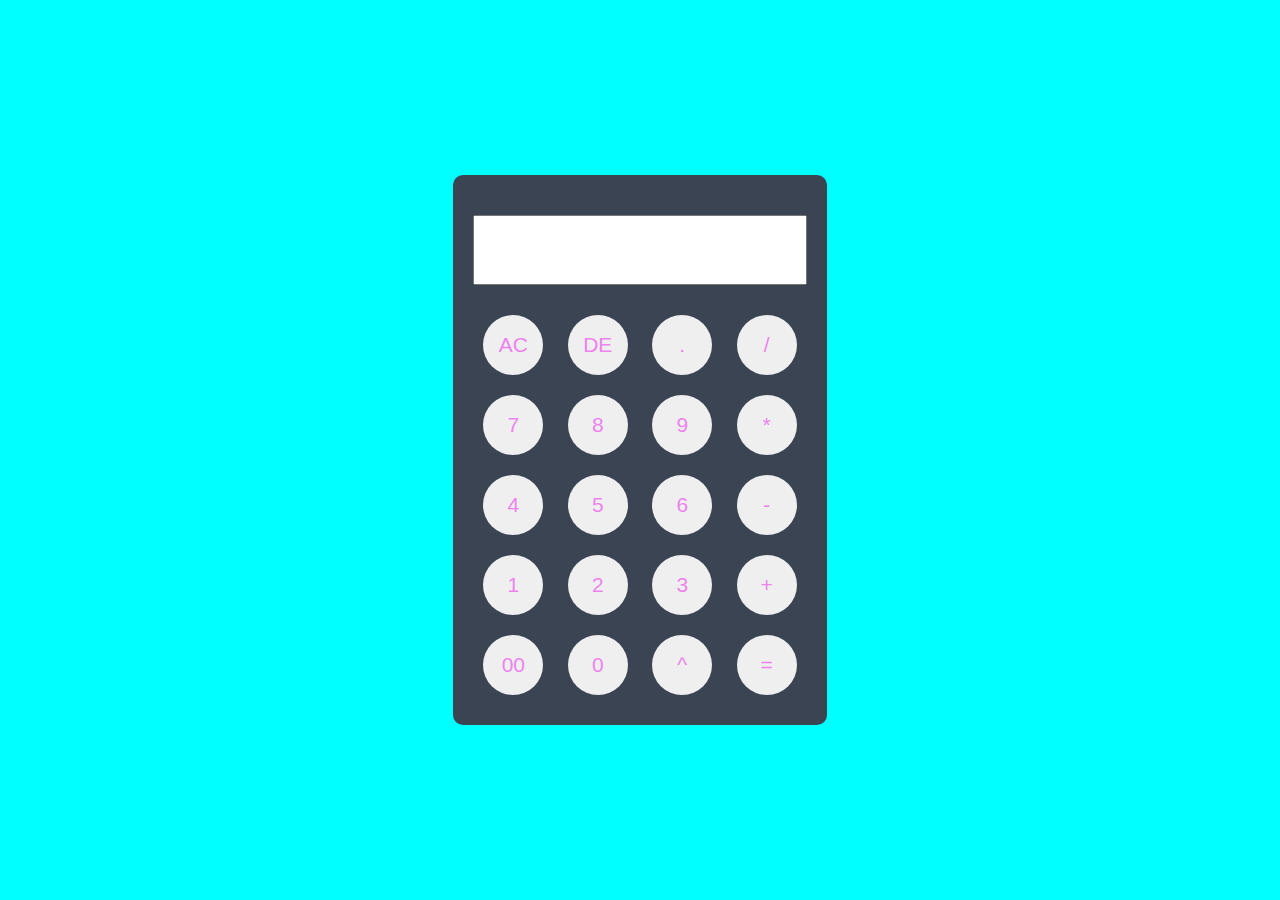
<file: CODSOFT/Calculator/index.html>
<!DOCTYPE html>
<html lang="en">

<head>
    <meta charset="UTF-8">
    <meta name="viewport" content="width=device-width, initial-scale=1.0">
    <title>Calculator---</title>
    <link rel="stylesheet" href="style.css">
</head>

<body>
    <div class="container">
        <div class="calculator">
            <form>
                <div class="box">
                    <input type="text" name="display">
                </div>
                <div>
                    <input type="button" value="AC" onclick="display.value = '' " class="main">
                    <input type="button" value="DE" onclick="display.value = display.value.toString().slice(0,-1) "
                        class="main">
                    <input type="button" value="." onclick="display.value += '.' " class="main">
                    <input type="button" value="/" onclick="display.value += '/' " class="main">
                </div>
                <div>
                    <input type="button" value="7" onclick="display.value += '7' ">
                    <input type="button" value="8" onclick="display.value += '8' ">
                    <input type="button" value="9" onclick="display.value += '9' ">
                    <input type="button" value="*" onclick="display.value += '*' " class="main">
                </div>
                <div>
                    <input type="button" value="4" onclick="display.value += '4' ">
                    <input type="button" value="5" onclick="display.value += '5' ">
                    <input type="button" value="6" onclick="display.value += '6' ">
                    <input type="button" value="-" onclick="display.value += '-' " class="main">
                </div>
                <div>
                    <input type="button" value="1" onclick="display.value += '1' ">
                    <input type="button" value="2" onclick="display.value += '2' ">
                    <input type="button" value="3" onclick="display.value += '3' ">
                    <input type="button" value="+" onclick="display.value += '+' " class="main">
                </div>
                <div>
                    <input type="button" value="00" onclick="display.value += '00' ">
                    <input type="button" value="0" onclick="display.value += '0' ">
                    <input type="button" value="^" onclick="display.value += '**' ">
                    <input type="button" value="=" onclick="display.value = eval(display.value)" class="Equal main">
                </div>
            </form>
        </div>
    </div>
</body>

</html>
</file>
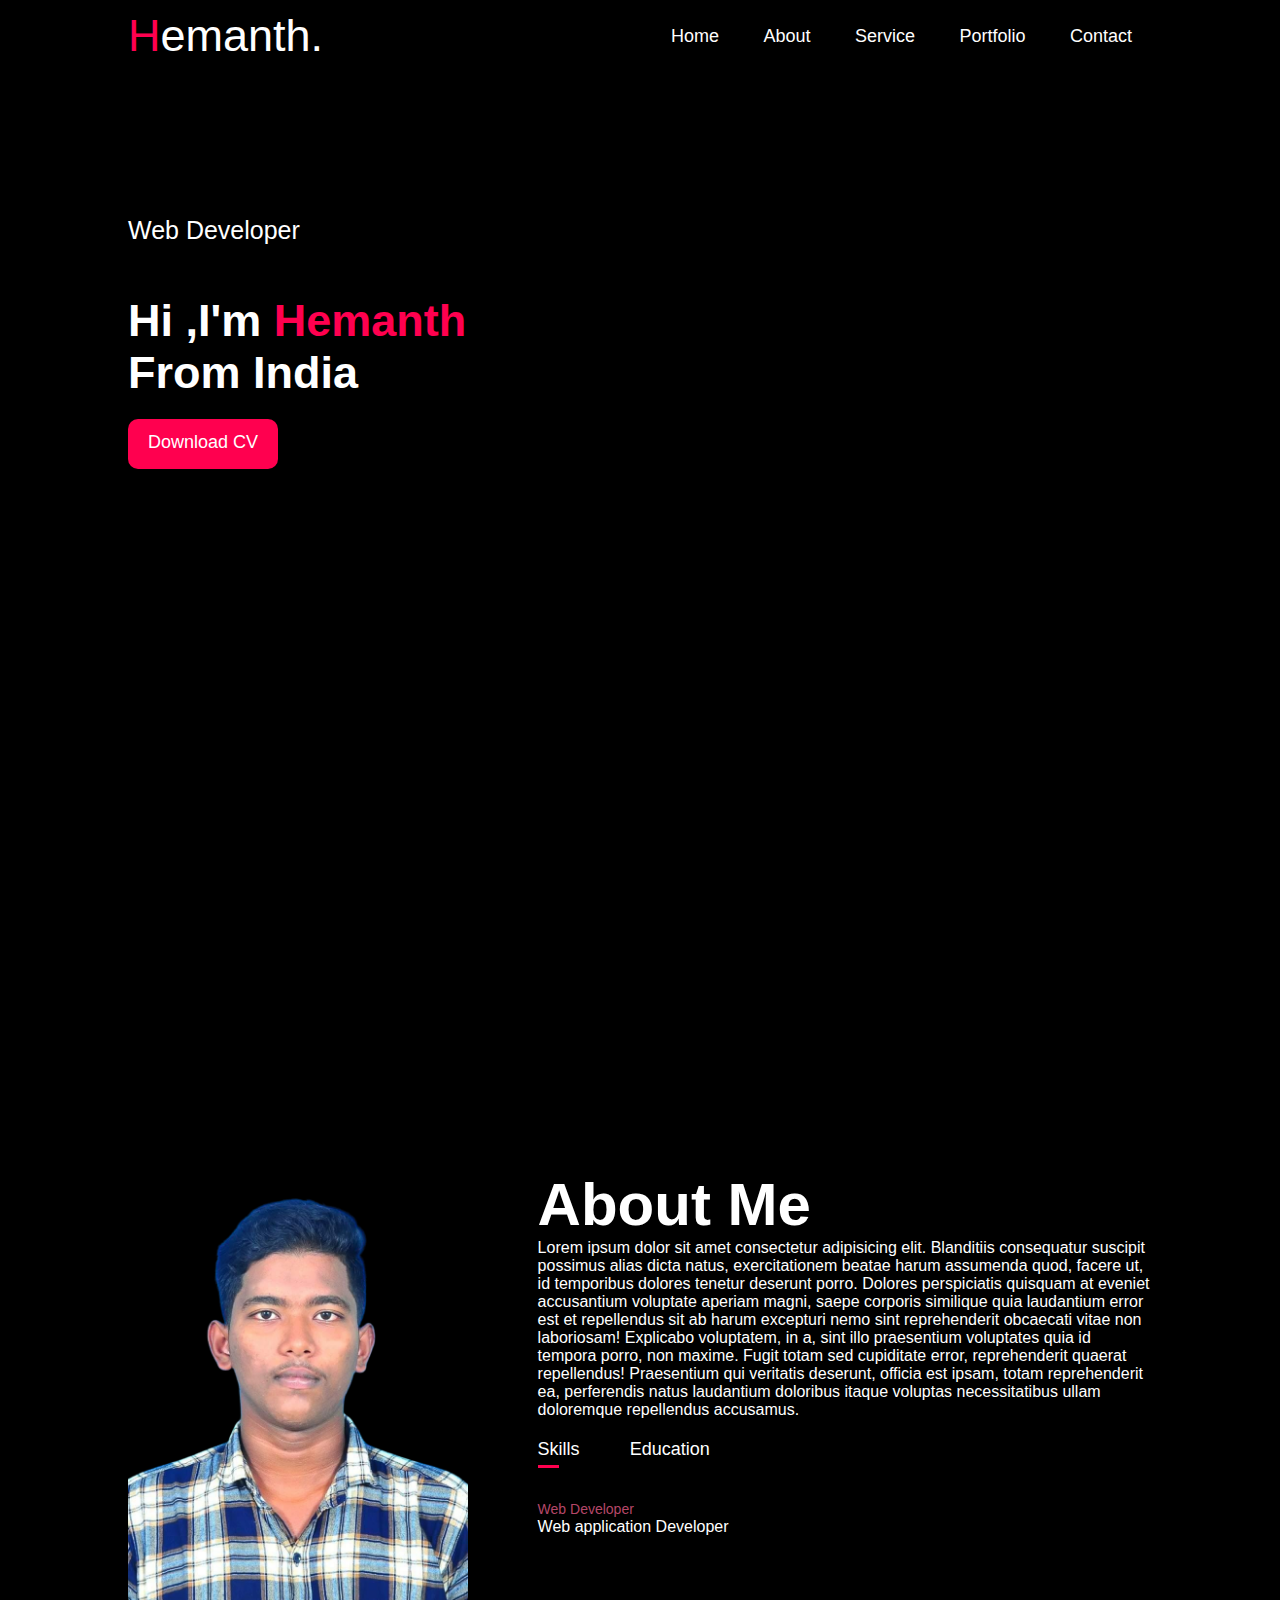
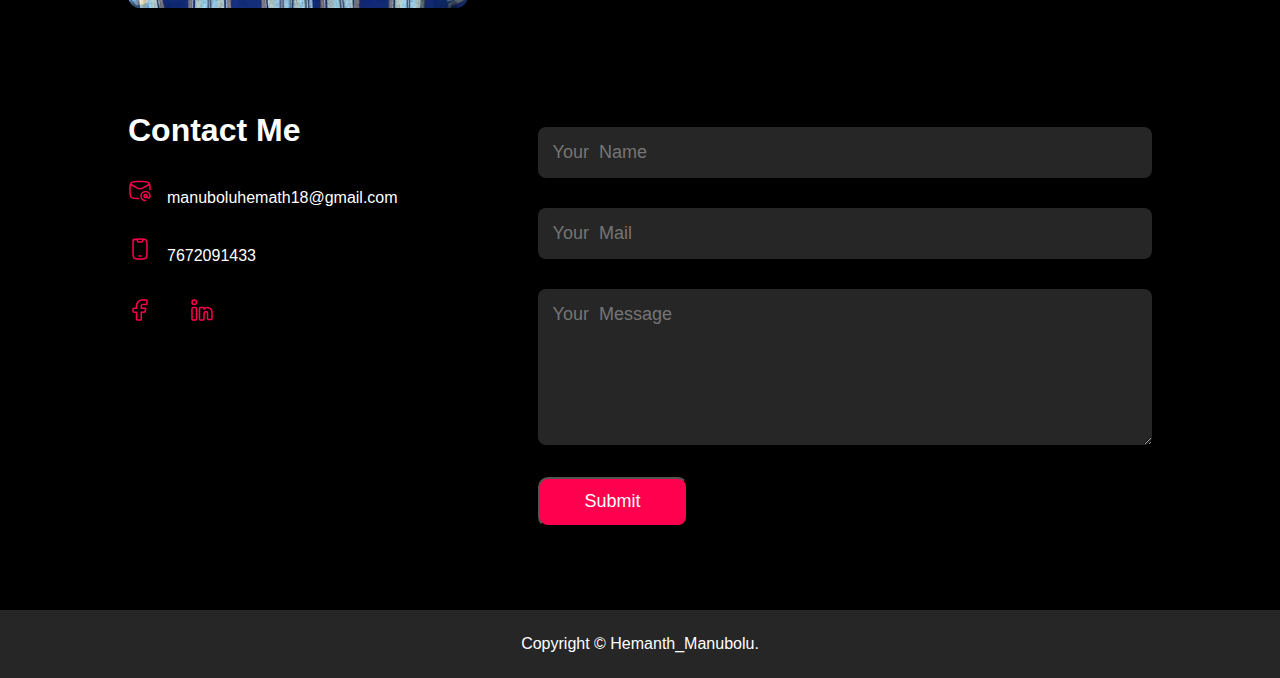
<file: CODSOFT/Portfolio/index.html>
<!DOCTYPE html>
<html lang="en">

<head>
    <meta charset="UTF-8">
    <meta name="viewport" content="width=device-width, initial-scale=1.0">
    <title>Personal portfolio</title>
    <link rel="stylesheet" href="style.css">
</head>

<body>
    <div id="header">
        <div class="container">
            <nav>
                <div class="hp"><span>H</span>emanth.</div>
                <ul>
                    <li><a href="#header">Home</a></li>
                    <li><a href="#about">About</a></li>
                    <li><a href="#">Service</a></li>
                    <li><a href="#">Portfolio</a></li>
                    <li><a href="#contact">Contact</a></li>
                </ul>
            </nav>
            <div class="header_text">
                <p>Web Developer</p>
                <h1>Hi ,I'm <span>Hemanth</span><br>From India</h1>
            </div>
            <div class="btn">
                <a href="" class="btn2">Download CV</a>
            </div>
        </div>
    </div>
    
    <div id="about">
        <div class="container">
            <div class="row">
                <div class="about-col-1">
                    <img src="img/Hemanth.png" alt="">
                </div>
                <div class="about-col-2">
                    <h1 class="title">About Me</h1>
                    <p>Lorem ipsum dolor sit amet consectetur adipisicing elit. Blanditiis consequatur suscipit possimus
                        alias dicta natus, exercitationem beatae harum assumenda quod, facere ut, id temporibus dolores
                        tenetur deserunt porro. Dolores perspiciatis quisquam at eveniet accusantium voluptate aperiam
                        magni, saepe corporis similique quia laudantium error est et repellendus sit ab harum excepturi
                        nemo sint reprehenderit obcaecati vitae non laboriosam! Explicabo voluptatem, in a, sint illo
                        praesentium voluptates quia id tempora porro, non maxime. Fugit totam sed cupiditate error,
                        reprehenderit quaerat repellendus! Praesentium qui veritatis deserunt, officia est ipsam, totam
                        reprehenderit ea, perferendis natus laudantium doloribus itaque voluptas necessitatibus ullam
                        doloremque repellendus accusamus.</p>
                    <div class="tab-titles">
                        <p class="tab-links active-link" onclick="opentab('Skills')">Skills</p>
                        <p class="tab-links" onclick="opentab('Education')">Education</p>
                    </div>
                    <div class="tab-contents active-tab" id="Skills">
                        <ul>
                            <li><span>Web Developer</span><br>Web application Developer</li>
                        </ul>
                    </div>
                    <div class="tab-contents" id="Education">
                        <ul>
                            <li><span>2022-26</span><br>Engineering from SRM University AP</li>
                            <li><span>2020-22</span><br>Intermediate from Sri Chaitanya</li>
                        </ul>
                    </div>
                </div>
            </div>
        </div>
    </div>
    <div id="contact">
        <div class="container">
            <div class="row">
                <div class="contact-left">
                    <h1 class="sub-title">Contact Me</h1>
                    <p><svg xmlns="http://www.w3.org/2000/svg" viewBox="0 0 24 24" width="24" height="24"
                            color="#000000" fill="none">
                            <path d="M2 5L8.91302 8.92462C11.4387 10.3585 12.5613 10.3585 15.087 8.92462L22 5"
                                stroke="currentColor" stroke-width="1.5" stroke-linejoin="round" />
                            <path
                                d="M10.5 19.5C10.0337 19.4939 9.56682 19.485 9.09883 19.4732C5.95033 19.3941 4.37608 19.3545 3.24496 18.2184C2.11383 17.0823 2.08114 15.5487 2.01577 12.4814C1.99475 11.4951 1.99474 10.5147 2.01576 9.52843C2.08114 6.46113 2.11382 4.92748 3.24495 3.79139C4.37608 2.6553 5.95033 2.61573 9.09882 2.53658C11.0393 2.4878 12.9607 2.48781 14.9012 2.53659C18.0497 2.61574 19.6239 2.65532 20.755 3.79141C21.8862 4.92749 21.9189 6.46114 21.9842 9.52844C21.9939 9.98251 21.9991 10.1965 21.9999 10.5"
                                stroke="currentColor" stroke-width="1.5" stroke-linecap="round"
                                stroke-linejoin="round" />
                            <path
                                d="M19 17C19 17.8284 18.3284 18.5 17.5 18.5C16.6716 18.5 16 17.8284 16 17C16 16.1716 16.6716 15.5 17.5 15.5C18.3284 15.5 19 16.1716 19 17ZM19 17V17.5C19 18.3284 19.6716 19 20.5 19C21.3284 19 22 18.3284 22 17.5V17C22 14.5147 19.9853 12.5 17.5 12.5C15.0147 12.5 13 14.5147 13 17C13 19.4853 15.0147 21.5 17.5 21.5"
                                stroke="currentColor" stroke-width="1.5" stroke-linecap="round"
                                stroke-linejoin="round" />
                        </svg>manuboluhemath18@gmail.com</p>
                    <p><svg xmlns="http://www.w3.org/2000/svg" viewBox="0 0 24 24" width="24" height="24"
                            color="#000000" fill="none">
                            <path
                                d="M5 9C5 5.70017 5 .05025 6.02513 3.02513C7.05025 2 8.70017 2 12 2C15.2998 2 16.9497 2 17.9749 3.02513C19 4.05025 19 5.70017 19 9V15C19 18.2998 19 19.9497 17.9749 20.9749C16.9497 22 15.2998 22 12 22C8.70017 22 7.05025 22 6.02513 20.9749C5 19.9497 5 18.2998 5 15V9Z"
                                stroke="currentColor" stroke-width="1.5" stroke-linecap="round" />
                            <path d="M11 19H13" stroke="currentColor" stroke-width="1.5" stroke-linecap="round"
                                stroke-linejoin="round" />
                            <path
                                d="M9 2L9.089 2.53402C9.28188 3.69129 9.37832 4.26993 9.77519 4.62204C10.1892 4.98934 10.7761 5 12 5C13.2239 5 13.8108 4.98934 14.2248 4.62204C14.6217 4.26993 14.7181 3.69129 14.911 2.53402L15 2"
                                stroke="currentColor" stroke-width="1.5" stroke-linejoin="round" />
                        </svg>7672091433</p>
                    <div class="social-icons">
                        <a href="https://www.facebook.com/hemanthallu.hemanthallu.16"><svg
                                xmlns="http://www.w3.org/2000/svg" viewBox="0 0 24 24" width="24" height="24"
                                color="#000000" fill="none">
                                <path fill-rule="evenodd" clip-rule="evenodd"
                                    d="M6.18182 10.3333C5.20406 10.3333 5 10.5252 5 11.4444V13.1111C5 14.0304 5.20406 14.2222 6.18182 14.2222H8.54545V20.8889C8.54545 21.8081 8.74951 22 9.72727 22H12.0909C13.0687 22 13.2727 21.8081 13.2727 20.8889V14.2222H15.9267C16.6683 14.2222 16.8594 14.0867 17.0631 13.4164L17.5696 11.7497C17.9185 10.6014 17.7035 10.3333 16.4332 10.3333H13.2727V7.55556C13.2727 6.94191 13.8018 6.44444 14.4545 6.44444H17.8182C18.7959 6.44444 19 6.25259 19 5.33333V3.11111C19 2.19185 18.7959 2 17.8182 2H14.4545C11.191 2 8.54545 4.48731 8.54545 7.55556V10.3333H6.18182Z"
                                    stroke="currentColor" stroke-width="1.5" stroke-linejoin="round" />
                            </svg></a>
                        <a href="https://www.linkedin.com/in/hemanth-manubolu/"><svg xmlns="http://www.w3.org/2000/svg"
                                viewBox="0 0 24 24" width="24" height="24" color="#000000" fill="none">
                                <path
                                    d="M4.5 9.5H4C3.05719 9.5 2.58579 9.5 2.29289 9.79289C2 10.0858 2 10.5572 2 11.5V20C2 20.9428 2 21.4142 2.29289 21.7071C2.58579 22 3.05719 22 4 22H4.5C5.44281 22 5.91421 22 6.20711 21.7071C6.5 21.4142 6.5 20.9428 6.5 20V11.5C6.5 10.5572 6.5 10.0858 6.20711 9.79289C5.91421 9.5 5.44281 9.5 4.5 9.5Z"
                                    stroke="currentColor" stroke-width="1.5" />
                                <path
                                    d="M6.5 4.25C6.5 5.49264 5.49264 6.5 4.25 6.5C3.00736 6.5 2 5.49264 2 4.25C2 3.00736 3.00736 2 4.25 2C5.49264 2 6.5 3.00736 6.5 4.25Z"
                                    stroke="currentColor" stroke-width="1.5" />
                                <path
                                    d="M12.326 9.5H11.5C10.5572 9.5 10.0858 9.5 9.79289 9.79289C9.5 10.0858 9.5 10.5572 9.5 11.5V20C9.5 20.9428 9.5 21.4142 9.79289 21.7071C10.0858 22 10.5572 22 11.5 22H12C12.9428 22 13.4142 22 13.7071 21.7071C14 21.4142 14 20.9428 14 20L14.0001 16.5001C14.0001 14.8433 14.5281 13.5001 16.0879 13.5001C16.8677 13.5001 17.5 14.1717 17.5 15.0001V19.5001C17.5 20.4429 17.5 20.9143 17.7929 21.2072C18.0857 21.5001 18.5572 21.5001 19.5 21.5001H19.9987C20.9413 21.5001 21.4126 21.5001 21.7055 21.2073C21.9984 20.9145 21.9985 20.4432 21.9987 19.5006L22.0001 14.0002C22.0001 11.515 19.6364 9.50024 17.2968 9.50024C15.9649 9.50024 14.7767 10.1531 14.0001 11.174C14 10.5439 14 10.2289 13.8632 9.995C13.7765 9.84686 13.6531 9.72353 13.505 9.63687C13.2711 9.5 12.9561 9.5 12.326 9.5Z"
                                    stroke="currentColor" stroke-width="1.5" stroke-linejoin="round" />
                            </svg></a>
                    </div>
                </div>
                <div class="contact-right">
                    <form name="submit-to-google-sheet">
                        <input type="text" name="Name" placeholder="Your  Name" required>
                        <input type="email" name="Email" placeholder="Your  Mail" required>
                        <textarea name="Message" rows="6" placeholder="Your  Message"></textarea>
                        <button type="submit" class="btn btn2">Submit</button>
                    </form>
                    <div id="msg1"></div>
                </div>
            </div>
        </div>
        <br>
        <br>
        <div class="copy-right">
            <p>Copyright © Hemanth_Manubolu.</p>
        </div>
    </div>
    <script>
        var tablinks = document.getElementsByClassName("tab-links");
        var tabcontents = document.getElementsByClassName("tab-contents");
        function opentab(tabname) {
            for (tablink of tablinks) {
                tablink.classList.remove("active-link");
            }
            for (tabcontent of tabcontents) {
                tabcontent.classList.remove("active-tab");
            }
            event.currentTarget.classList.add("active-link");
            document.getElementById(tabname).classList.add("active-tab");
        }
    </script>
    <script>
        const scriptURL = 'https://script.google.com/macros/s/AKfycbyYBwt1FCGrU_FfcQON6eP7oSqQ1Y8EWkMCOs98nGHLAt317e8fgLusL6gZJtM_4CZk/exec'
        const form = document.forms['submit-to-google-sheet']

        form.addEventListener('submit', e => {
            e.preventDefault()
            fetch(scriptURL, { method: 'POST', body: new FormData(form) })
                .then(response => alert('Message Sent Successfully', response))
                .catch(error => console.error('Error!', error.message))
                form.reset()
        })
    </script>
</body>

</html>
</file>
<file: CODSOFT/Calculator/style.css>
*{
   margin: 0;
   padding: 0;
   font-family: 'poppins',sans-serif; 
   box-sizing: border-box;
}
.container{
    width: 100%;
    height: 100vh;
    background: aqua;
    display: flex;
    align-items: center;
    justify-content: center;
}
.calculator{
    background: #3a4452;
    padding: 20px;
    border-radius: 10px;
}
.calculator form input[type="button"]{
    border: 0;
    outline: 0;
    width: 60px;
    height: 60px;
    border-radius: 60px;
    font-size: 21px;
    color: violet;
    cursor: pointer;
    margin: 10px;
}
.box{
    display: flex;
    justify-content: flex-end;
    margin: 20px 0; 
}
.box input{
    text-align: right;
    flex: 1;
    font-size: 45px;
    box-shadow: none;
    width: 40px;
    height: 70px;
}
.Equal{
    width: 150px;
}
form input.main{
    color: #ff004f;
}
</file>
<file: CODSOFT/Portfolio/style.css>
* {
    padding: 0;
    margin: 0;
    font-family: 'Poppins', sans-serif;
    box-sizing: border-box;
}
html{
    scroll-behavior: smooth;
}
body {
    background-color: black;
    color: white;
}

.container {
    padding: 10px 10%;
}

#header {
    width: 100%;
    height: 120vh;
    background-image: url();
    background-position: center;
    background-size: cover;
}

nav {
    display: flex;
    align-items: center;
    justify-content: space-between;
    flex-wrap: wrap;
}

.hp {
    font-size: 45px;
}

.hp span {
    color: #ff004f;
}

nav ul li {
    display: inline-block;
    list-style: none;
    margin: 10px 20px;
}

nav ul li a {
    color: rgb(255, 254, 254);
    text-decoration: none;
    position: relative;
    font-size: 18px;
}

nav ul li a::after {
    width: 0;
    height: 3px;
    content: '';
    background-color: #ff004f;
    position: absolute;
    left: 0;
    bottom: -6px;
    transition: 0.5s;
}

nav ul li a:hover::after {
    width: 100%;
}

.header_text {
    margin-top: 15%;
    font-size: 25px;
}

.header_text h1 {
    margin-top: 50px;
    font-size: 45px;
}

.header_text span {
    color: #ff004f;
}

#about {
    padding: 80px 0;
    color: white;
}

.row {
    display: flex;
    justify-content: space-between;
    flex-wrap: wrap;
}

.about-col-1 {
    flex-basis: 35%;
}

.about-col-1 img {
    width: 95%;
    border-radius: 12px;
}

.about-col-2 {
    flex-basis: 60%;
}

.title {
    font-size: 60px;
    font-weight: 600;
    color: white;
}

.tab-titles {
    display: flex;
    margin: 20px 0 40px;
}

.tab-links {
    margin-right: 50px;
    font-size: 18px;
    font-weight: 500;
    cursor: pointer;
    position: relative;
}

.tab-links::after {
    content: '';
    height: 3px;
    width: 0;
    background: #ff004f;
    position: absolute;
    left: 0;
    bottom: -8px;
    transition: 0.5s;
}

.tab-links.active-link::after {
    width: 50%;
}
.tab-contents ul li {
    list-style: none;
    margin: 10px 0;
}
.tab-contents ul li span {
    color: #b54768;
    font-size: 14px;
}
.tab-contents{
    display: none;
}
.tab-contents.active-tab{
    display: block;
}
.contact-left{
   flex-basis: 40%;
}
.contact-right{
    flex-basis: 60%;
 }
 .contact-left p{
    margin-top: 30px;
 }
 .contact-left p svg{
    color: #ff004f;
    margin-right: 15px;
    font-size: 25px;
 }
 .social-icons{
    margin-top: 30px;
 }
 svg{
    color: #ff004f;
    margin-right: 19px;
    font-size: 25px;
 }
 .social-icons a{
    text-decoration: none;
    font-size: 30px;
    margin-right: 15px;
    color: #ababab;
    display: inline;
    transition: transform 0.5s;
 }
 .social-icons a:hover{
    color: #ff004f;
   transform: translateY(-5px);
 }
 .btn{
    width: 150px;
    height: 50px;
    background-color: #ff004f;
    bottom: -20px;
    text-align: center;
    border-radius: 10px;
    position: relative;
 }
 .btn2{
    text-decoration: none;
    font-size: 18px;
    font-weight: 500;
    color: white;
    justify-content: center;
    position: relative;
    bottom: -13px;
 }
 .contact-right form{
    width: 100%;
 }
 form input ,form textarea{
    width: 100%;
    border: 0;
    outline: none;
    background: #262626;
    padding: 15px;
    margin: 15px 0;
    color: #fff;
    font-size: 18px;
    border-radius: 8px;
 }
 form.btn2{
    cursor: pointer;
    font-size: 18px;
 }
.copy-right{
    width: 100%;
    text-align: center;
    padding: 25px 0;
    background: #262626;
    font-weight: 400;
    margin-top: 20px;
}
#msg1{
    color: #61b752;
    margin-top: 30px;
    display: block;
}
</file>
